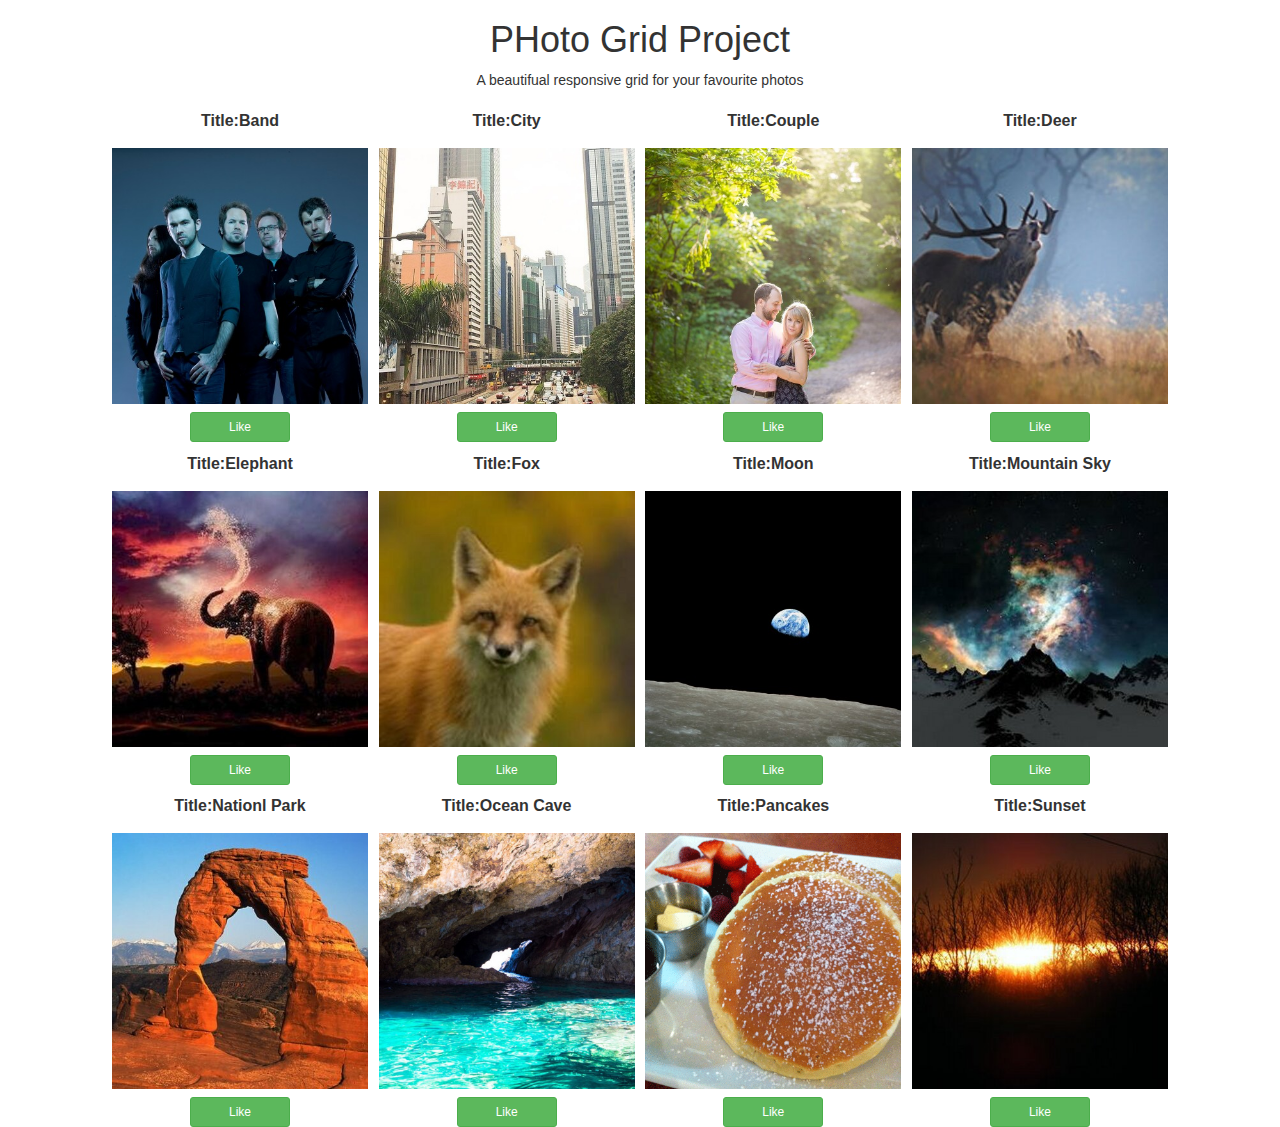
<file: photo grid project/index.html>
<!DOCTYPE html>
<html lang="en">
    <head>
        <title></title>
        <meta charset="UTF-8">
        <meta name="viewport" content="width=device-width, initial-scale=1">
        <link href="css/style.css" rel="stylesheet">
        <link href="https://maxcdn.bootstrapcdn.com/bootstrap/3.3.7/css/bootstrap.min.css" rel="stylesheet" integrity="sha384-BVYiiSIFeK1dGmJRAkycuHAHRg32OmUcww7on3RYdg4Va+PmSTsz/K68vbdEjh4u" crossorigin="anonymous">
        <script src="https://maxcdn.bootstrapcdn.com/bootstrap/3.3.7/js/bootstrap.min.js" integrity="sha384-Tc5IQib027qvyjSMfHjOMaLkfuWVxZxUPnCJA7l2mCWNIpG9mGCD8wGNIcPD7Txa" crossorigin="anonymous"></script>
    </head>
    <body>
        <div class="container-fluid">
            <div class="row">
                <div class="col-md-10 col-md-offset-1 ">
                    <h1 class="text-center">PHoto Grid Project</h1>
                    <p class="text-center"> A beautifual responsive grid for your favourite photos</p>
                </div>
            </div>
            <div class="row">
                <div class="col-md-10 col-sm-10 col-xs-10 col-md-offset-1 col-sm-offset-1 col-xs-offset-1  ">
                    <div class="row ">
                        <!--
                    <div class="col-md-3 col-sm-6 vertical_margin">

                            <div class="col-md-6 b">
                                <p> Title:Band</p>
                            </div>
                      
                        <div class="col-md-6 b">
                            <button class="btn btn-sm btn-success">Like</button>
                        </div>
                      
                        <div class="col-md-12 b">
                        <img src="img/band.jpg" alt="band.jpg">
                        </div>

                    </div>
                    -->
                    <div class="col-md-3 col-sm-6 text-center vertical_margin horizontal_margin  ">

                         <div class="row">
                            <p class="titlename"> Title:Band</p>
                         </div>  
                              
                      <div class="row">
                        <img src="img/band.jpg" alt="band.jpg">
                      </div>

                      <div>
                          <button class="btn btn-sm btn-success vertical_margin">Like</button>
                      </div>

                    </div>

                    <div class="col-md-3 col-sm-6 text-center vertical_margin">

                         <div class="row">
                            <p class="titlename"> Title:City</p>
                         </div>  
                              
                      <div class="row">
                        <img src="img/city.jpg" alt="city.jpg">
                      </div>

                      <div>
                          <button class="btn btn-sm btn-success vertical_margin">Like</button>
                      </div>                       
                       

                    </div>
                    <div class="col-md-3 col-sm-6 text-center vertical_margin">
                        
                         <div class="row">
                            <p class="titlename"> Title:Couple</p>
                         </div>  
                              
                      <div class="row">
                        <img src="img/couple.jpg" alt="couple.jpg">
                      </div>

                      <div>
                          <button class="btn btn-sm btn-success vertical_margin">Like</button>
                      </div>                       

                    </div>
                    <div class="col-md-3 col-sm-6 text-center vertical_margin">
                        
                         <div class="row">
                            <p class="titlename"> Title:Deer</p>
                         </div>  
                              
                      <div class="row">
                        <img src="img/deer.jpg" alt="deer.jpg">
                      </div>

                      <div>
                          <button class="btn btn-sm btn-success vertical_margin">Like</button>
                      </div>   
                        

                    </div>
                    </div>
            <!--  -->
                  <div class="row">
                    <div class="col-md-3 col-sm-6 text-center vertical_margin">
                        
                         <div class="row">
                            <p class="titlename"> Title:Elephant</p>
                         </div>  
                              
                      <div class="row">
                        <img src="img/elephant.jpeg" alt="band.jpg">
                      </div>

                      <div>
                          <button class="btn btn-sm btn-success vertical_margin">Like</button>
                      </div>   

                    </div>
                <div class="col-md-3 col-sm-6 text-center vertical_margin">
                       
                         <div class="row">
                            <p class="titlename"> Title:Fox</p>
                         </div>  
                              
                      <div class="row">
                         <img src="img/fox.jpeg" alt="city.jpg">
                      </div>

                      <div>
                          <button class="btn btn-sm btn-success vertical_margin">Like</button>
                      </div>   

                    </div>
                   <div class="col-md-3 col-sm-6 text-center vertical_margin">
                       
                         <div class="row">
                            <p class="titlename"> Title:Moon</p>
                         </div>  
                              
                      <div class="row">
                         <img src="img/moon.jpg" alt="couple.jpg">
                      </div>

                      <div>
                          <button class="btn btn-sm btn-success vertical_margin">Like</button>
                      </div>   

                    </div>
                   <div class="col-md-3 col-sm-6 text-center vertical_margin">
                       
                         <div class="row">
                            <p class="titlename"> Title:Mountain Sky</p>
                         </div>  
                              
                      <div class="row">
                         <img src="img/mountain-sky.jpeg" alt="deer.jpg">
                      </div>

                      <div>
                          <button class="btn btn-sm btn-success vertical_margin">Like</button>
                      </div>   

                    </div>
                    </div>
                    <!-- -->

                    <div class="row">
                   <div class="col-md-3 col-sm-6 text-center vertical_margin">
                        
                         <div class="row">
                            <p class="titlename"> Title:Nationl Park</p>
                         </div>  
                              
                      <div class="row">
                        <img src="img/national-park.jpeg" alt="band.jpg">
                      </div>

                      <div>
                          <button class="btn btn-sm btn-success vertical_margin">Like</button>
                      </div>   

                    </div>
                    <div class="col-md-3 col-sm-6 text-center vertical_margin">
                       
                         <div class="row">
                            <p class="titlename"> Title:Ocean Cave</p>
                         </div>  
                              
                      <div class="row">
                         <img src="img/ocean-cave.jpg" alt="city.jpg">
                      </div>

                      <div>
                          <button class="btn btn-sm btn-success vertical_margin">Like</button>
                      </div>   

                    </div>
                <div class="col-md-3 col-sm-6 text-center vertical_margin">
                       
                         <div class="row">
                            <p class="titlename"> Title:Pancakes</p>
                         </div>  
                              
                      <div class="row">
                        <img src="img/pancakes.gif" alt="couple.jpg">
                      </div>

                      <div>
                          <button class="btn btn-sm btn-success vertical_margin">Like</button>
                      </div>   

                    </div>
                 <div class="col-md-3 col-sm-6 text-center vertical_margin">
                        
                         <div class="row">
                            <p class="titlename"> Title:Sunset</p>
                         </div>  
                              
                      <div class="row">
                       <img src="img/sunset.jpg" alt="deer.jpg">
                      </div>

                      <div>
                          <button class="btn btn-sm btn-success vertical_margin">Like</button>
                      </div>   

                    </div>
                    </div>




                    

                </div>
            </div>



            </div>
        </div>
      
    </body>
</html>
</file>
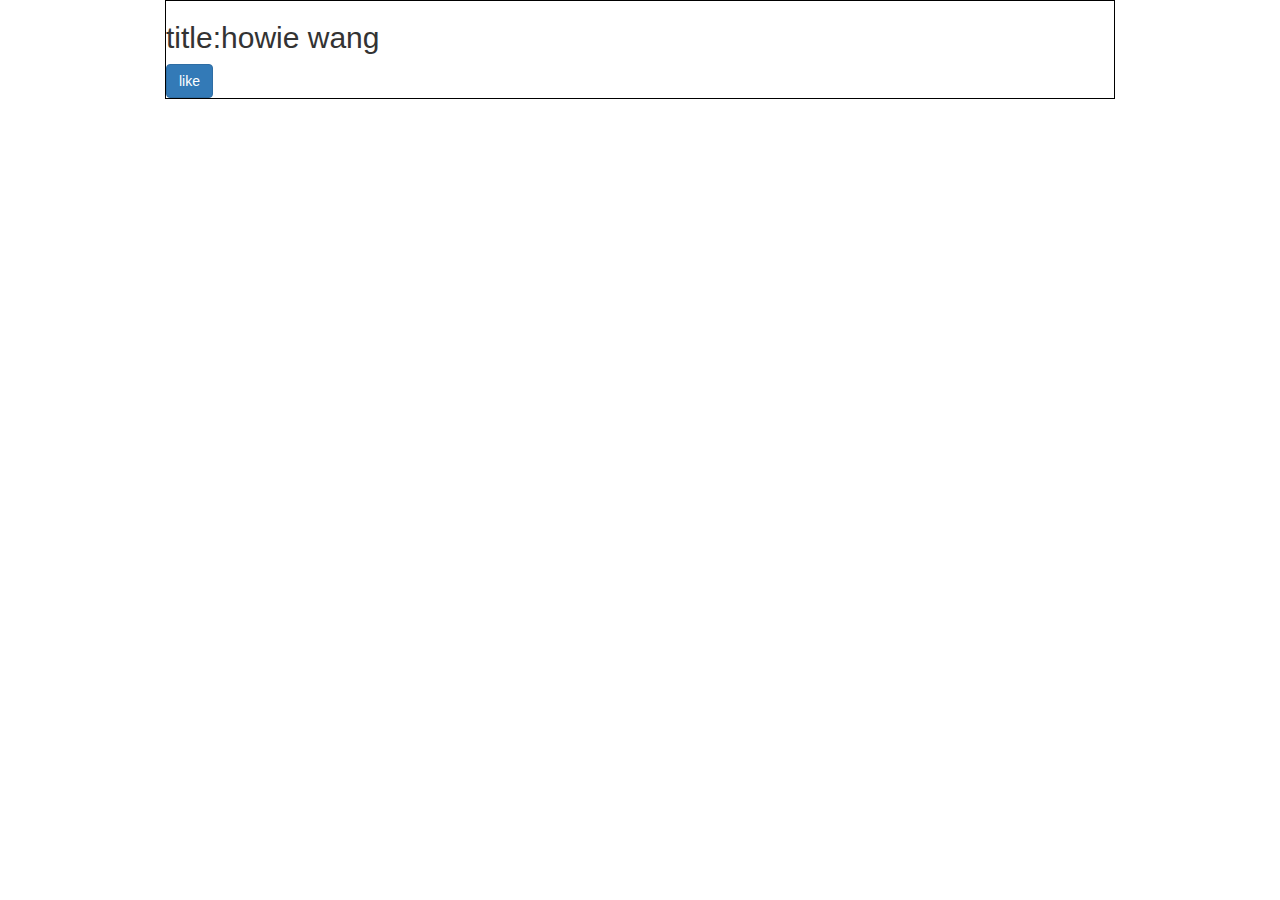
<file: photo grid project/img/test.html>
<!DOCTYPE html>
<html lang="en">
<head>
  <title>Bootstrap Example</title>
  <meta charset="utf-8">
  <meta name="viewport" content="width=device-width, initial-scale=1">
  <link rel="stylesheet" href="https://maxcdn.bootstrapcdn.com/bootstrap/3.3.7/css/bootstrap.min.css">
  <script src="https://ajax.googleapis.com/ajax/libs/jquery/3.2.0/jquery.min.js"></script>
  <script src="https://maxcdn.bootstrapcdn.com/bootstrap/3.3.7/js/bootstrap.min.js"></script>
  <style>
  .b{
  border:1px solid black;
  }
  .p1{
  position:relative;

  }
  .p2{ position:absolute;
  }
  .p3{ position:absolute;
       left: 50%;
       top:20px;
     
      
       
      
  }
  .p4{
      max-height: 100%;
  }
  .r{
      position:relative;
  }
  .a{
      position: absolute;
  }
  .str{
      top:0px;
      left: 0px;
      right:0px;
      bottom:0px;

  }
  .h{
      height: 100px;

  }

  .vertical-center{
   min-height: 100%;
   
   display: flex;
   align-items: center;

  }

  
  </style>
</head>
<body>

<div class="container">
   <div class = "row col-md-10 col-md-offset-1 b ">
      <div class= "row">

             <h2 class="text-left">title:howie wang</h2>
             <button class="btn btn-primary">like</button>
           
<!--

      <div class = "col-md-6 b vertical-center">
      <h2 class="text-center">title:howie wang</h2>
      </div>
      
      <div class="col-md-6 b vertical-center ">
      <button class="btn btn-primary ">like</button>
      </div>
      -->
      
      </div>
   
   </div>
   
  
</div>

</body>
</html>
</file>
<file: photo grid project/css/style.css>
@media only screen and (min-width:992px){
button{
    width:100px;
    font-size: 42px;

}
.titlename{
    font-size: 16px;
    font-weight: bold;
}

}

@media only screen and (min-width:768px) and (max-width:992px){
button{
    width:200px;
    font-size: 64px;

}
.titlename{
    font-size: 24px;
    font-weight: bold;
}


}



@media only screen and (max-width:768px){
button{
    min-width:300px;
    font-size: 84px;

}
.titlename{
    font-size: 32px;
    font-weight: bold;
}

}



.b{
border: 1px solid green;

}
img{ max-width: 100%;
padding: 2%;


}
.vertical_margin{
    margin-top:1%;
}






/* media query */
</file>
